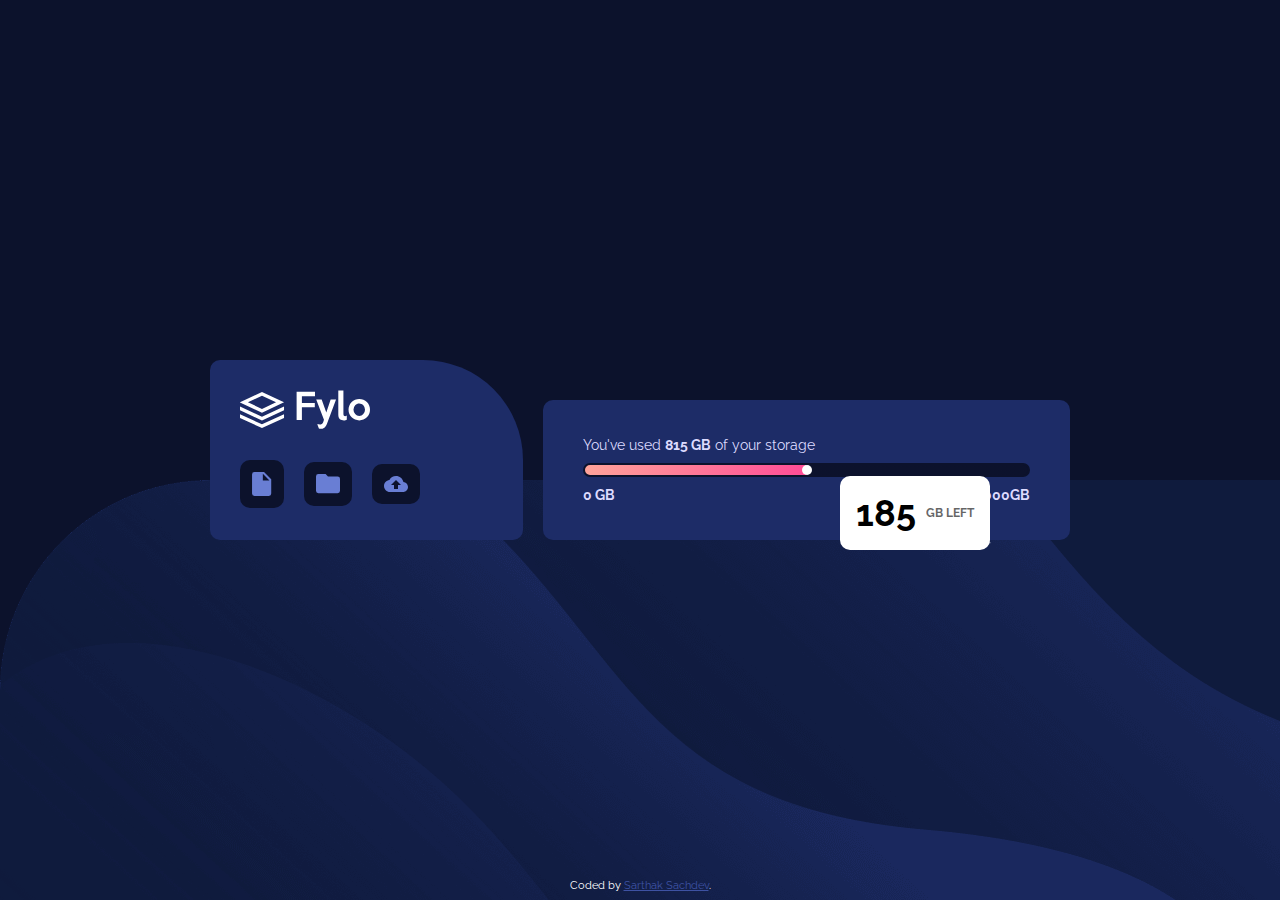
<file: index.html>
<!DOCTYPE html>
<html lang="en">
  <head>
    <meta charset="UTF-8" />
    <meta name="viewport" content="width=device-width, initial-scale=1.0" />
    <!-- displays site properly based on user's device -->

    <link
      rel="icon"
      type="image/png"
      sizes="32x32"
      href="./images/favicon-32x32.png"
    />
    <link rel="preconnect" href="https://fonts.googleapis.com" />
    <link rel="preconnect" href="https://fonts.gstatic.com" crossorigin />
    <link
      href="https://fonts.googleapis.com/css2?family=Raleway:wght@400;700&display=swap"
      rel="stylesheet"
    />

    <link rel="stylesheet" href="style.css" />

    <title>Fylo data storage component</title>
  </head>
  <body>
    <main>
      <div>
        <section>
          <img src="/images/logo.svg" alt="" />
          <div>
            <img src="/images/icon-document.svg" alt="" />
            <img src="/images/icon-folder.svg" alt="" />
            <img src="/images/icon-upload.svg" alt="" />
          </div>
        </section>

        <section>
          <span> You've used <strong>815 GB</strong> of your storage</span>
          <input type="range" id="myRange" min="0" max="100" value="50" title="range-input" placeholder="file size" />
          <div>
            <p><strong>0 GB</strong></p>
            <p><strong>1000GB</strong></p>
          </div>
          <h2>185 <span>GB LEFT</span></h2>
        </section>

      </div>
    </main>
    <div class="special"></div>
    <script src="script.js"></script>
    <footer class="attribution">
    Coded by <a href="https://github.com/SartHak-0-Sach" target="_blank">Sarthak Sachdev</a>.
  </footer>
  </body>
</html>
</file>
<file: style.css>
:root {
    font-size: 62.5%;

    /* Colors */

    /*  Gradient  */
    --Gradient1: hsl(6, 100%, 80%);
    --Gradient2: hsl(335, 100%, 65%);


    /*  Primary  */

    --Pale-Blue: hsl(243, 100%, 93%);
    --Grayish-Blue: hsl(229, 7%, 55%);
    --Dark-Blue: hsl(228, 56%, 26%);
    --Very-Dark-Blue: hsl(229, 57%, 11%);

    /* Typography */

    --bodyCopy: 14px;

}


/*
  - Family: [Raleway](https://fonts.google.com/specimen/Raleway)
  - Weights: 400, 700
  */

input[type="range"] {
    -webkit-appearance: none;
    appearance: none;

    width: 100%;
    height: 15px;
    background: linear-gradient(to right, hsl(6, 100%, 80%) 0%, hsl(335, 100%, 65%) 50%, var(--Very-Dark-Blue) 50%, var(--Very-Dark-Blue) 100%);
    border-radius: 10px;
    outline: none;
    transition: background 0.2s;
    border: 2px solid hsl(229, 57%, 11%);
}

input[type="range"]:active,
input[type="range"]:focus {
    opacity: 1;

}

input[type="range"]::-webkit-slider-thumb {
    -webkit-appearance: none;
    width: 10px;
    height: 10px;
    background-color: rgb(255, 255, 255);
    border-radius: 50%;
    cursor: pointer;
    transition: background 0.2s;

}

* {
    margin: 0;
    padding: 0;
    box-sizing: border-box;
}

body {
    min-height: 100vh;
    display: flex;
    justify-content: center;
    align-items: center;
    background-image: url(/images/bg-mobile.png);
    background-repeat: no-repeat;
    background-color: var(--Very-Dark-Blue);
    font-family: 'Raleway', sans-serif;
}

@media (min-width: 60rem) {
    body {
        background-image: url(/images/bg-desktop.png);
        background-position: bottom left;
    }
}

main {
    display: flex;
    justify-content: center;
    align-items: center;
    width: 100vw;
}

main div {
    display: flex;
    flex-direction: row;
    justify-content: center;
    align-items: center;
    gap: 2rem;
    flex-wrap: wrap;
    padding: 2rem;
    flex-basis: 900px;


}

section {
    background-color: var(--Dark-Blue);
    font-size: 14px;
}

section:nth-child(1) {
    display: flex;
    flex-direction: column;
    justify-content: center;
    align-items: start;
    padding: 3rem;
    gap: 3rem;
    border-radius: 1rem 10rem 1rem 1rem;
    flex-basis: 200px;
    flex-grow: 1;
    flex-shrink: 2;
    height: 18rem;
}

section:nth-child(1)>img {
    width: 130px;
}

section:nth-child(1) div {
    display: flex;
    flex-direction: row;
    justify-content: start;
    align-items: center;
    padding: 0;

}

section:nth-child(1) div>img {
    background-color: var(--Very-Dark-Blue);
    padding: 1.2rem;
    border-radius: 1rem;
}


section:nth-child(2) {
    display: flex;
    flex-direction: column;
    justify-content: center;
    align-items: start;
    padding: 4rem;
    gap: 1rem;
    border-radius: 1rem;
    background-color: var(--Dark-Blue);
    height: 14rem;
    margin-top: 40px;
    flex-basis: 300px;
    flex-grow: 2;
    flex-shrink: 1;
    font-weight: 400;
}

@media (max-width: 60rem) {

    section:nth-child(2) {
        margin-top: 00px;
    }
}

section:nth-child(2)>span {
    color: var(--Pale-Blue);
}

section:nth-child(2)>div {
    display: flex;
    flex-direction: row;
    justify-content: space-between;
    align-items: center;
    color: var(--Pale-Blue);
    width: 100%;
    padding: 0;
}

section:nth-child(2)>h2 {
    display: flex;
    justify-content: center;
    align-items: center;
    gap: 1rem;
    font-size: 3.6rem;
    position: fixed;
    bottom: 100px;
    right: 100px;
    background-color: white;
    padding: 1.6rem;
    border-radius: 1rem;
    font-weight: 700;
}

@media (min-width: 60rem) {
    section:nth-child(2)>h2 {
        bottom: 350px;
        right: 290px;
    }
}

section:nth-child(2) h2>span {
    font-size: 1.2rem;
    padding: 0;
    opacity: 0.6;
}

.special {
    position: absolute;
    right: 289px;
    bottom: 357px;
    background-color: transparent;
    border: 1px solid transparent;
    border-top: 1px solid white;
    transform: scale(18);
    width: 1px;
    height: 1px;
    transform: rotate(-136deg);
}

/* Footer */
.attribution {
    position: absolute;
    bottom: .8rem;
    left: 50%;
    transform: translateX(-50%);
    font-size: 11px;
    text-align: center;
    color: white;
}

.attribution a {
    color: hsl(228, 45%, 44%);
}

@media (max-width: 60rem) {
    .special {
        display: none;
    }
}
</file>
